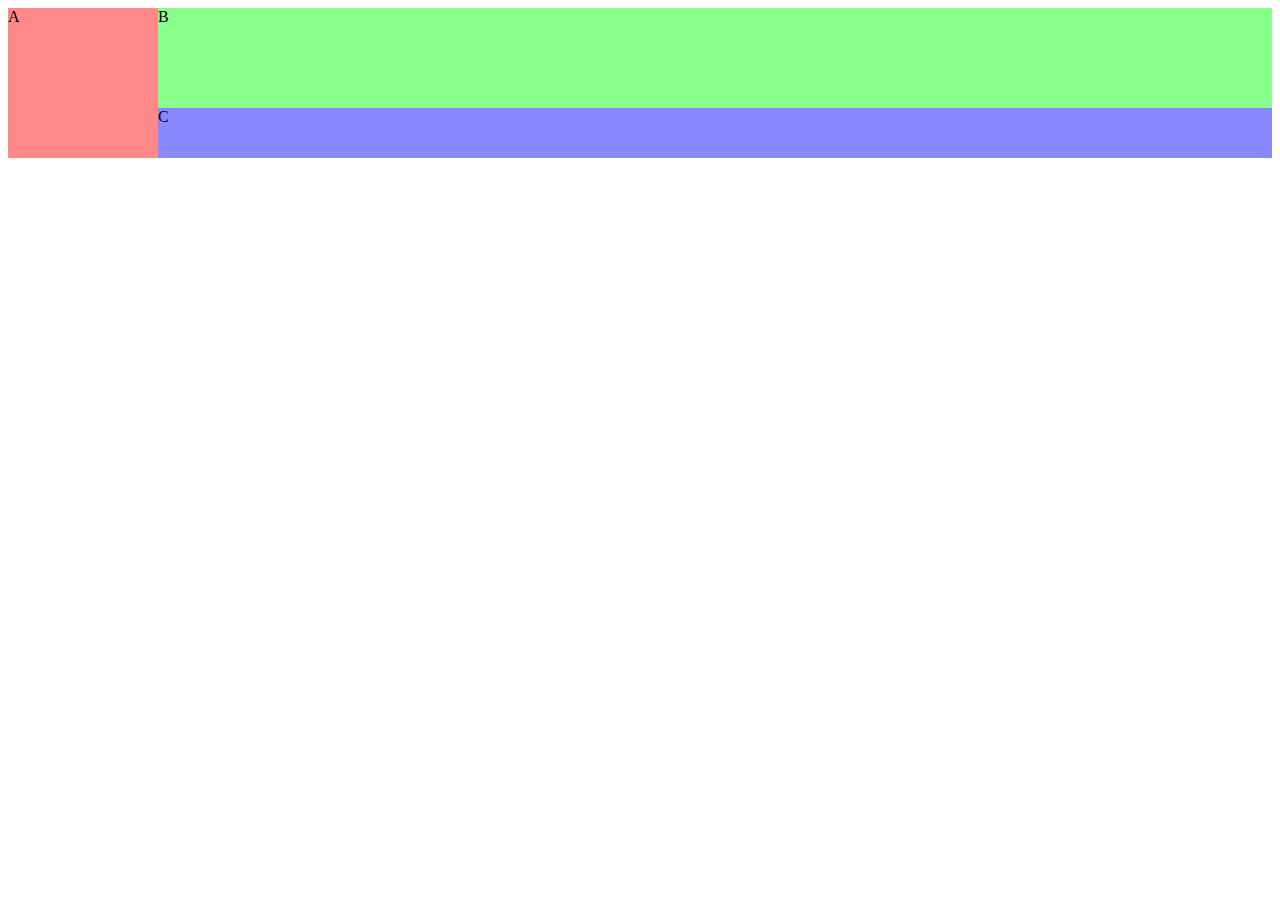
<file: grid-test/index.html>
<!DOCTYPE html>
<html>
  <head>
    <meta charset="UTF-8">
    <title>Grid test page</title>
    <link href="grid.css" rel="stylesheet">
  </head>
  
  <body>
    <main>
      <div id="container"> <!-- コンテナ -->
	<div id="itemA">A</div> <!-- アイテム -->
	<div id="itemB">B</div> <!-- アイテム -->
	<div id="itemC">C</div> <!-- アイテム -->
      </div>
    </main>
  </body>
</html>
</file>
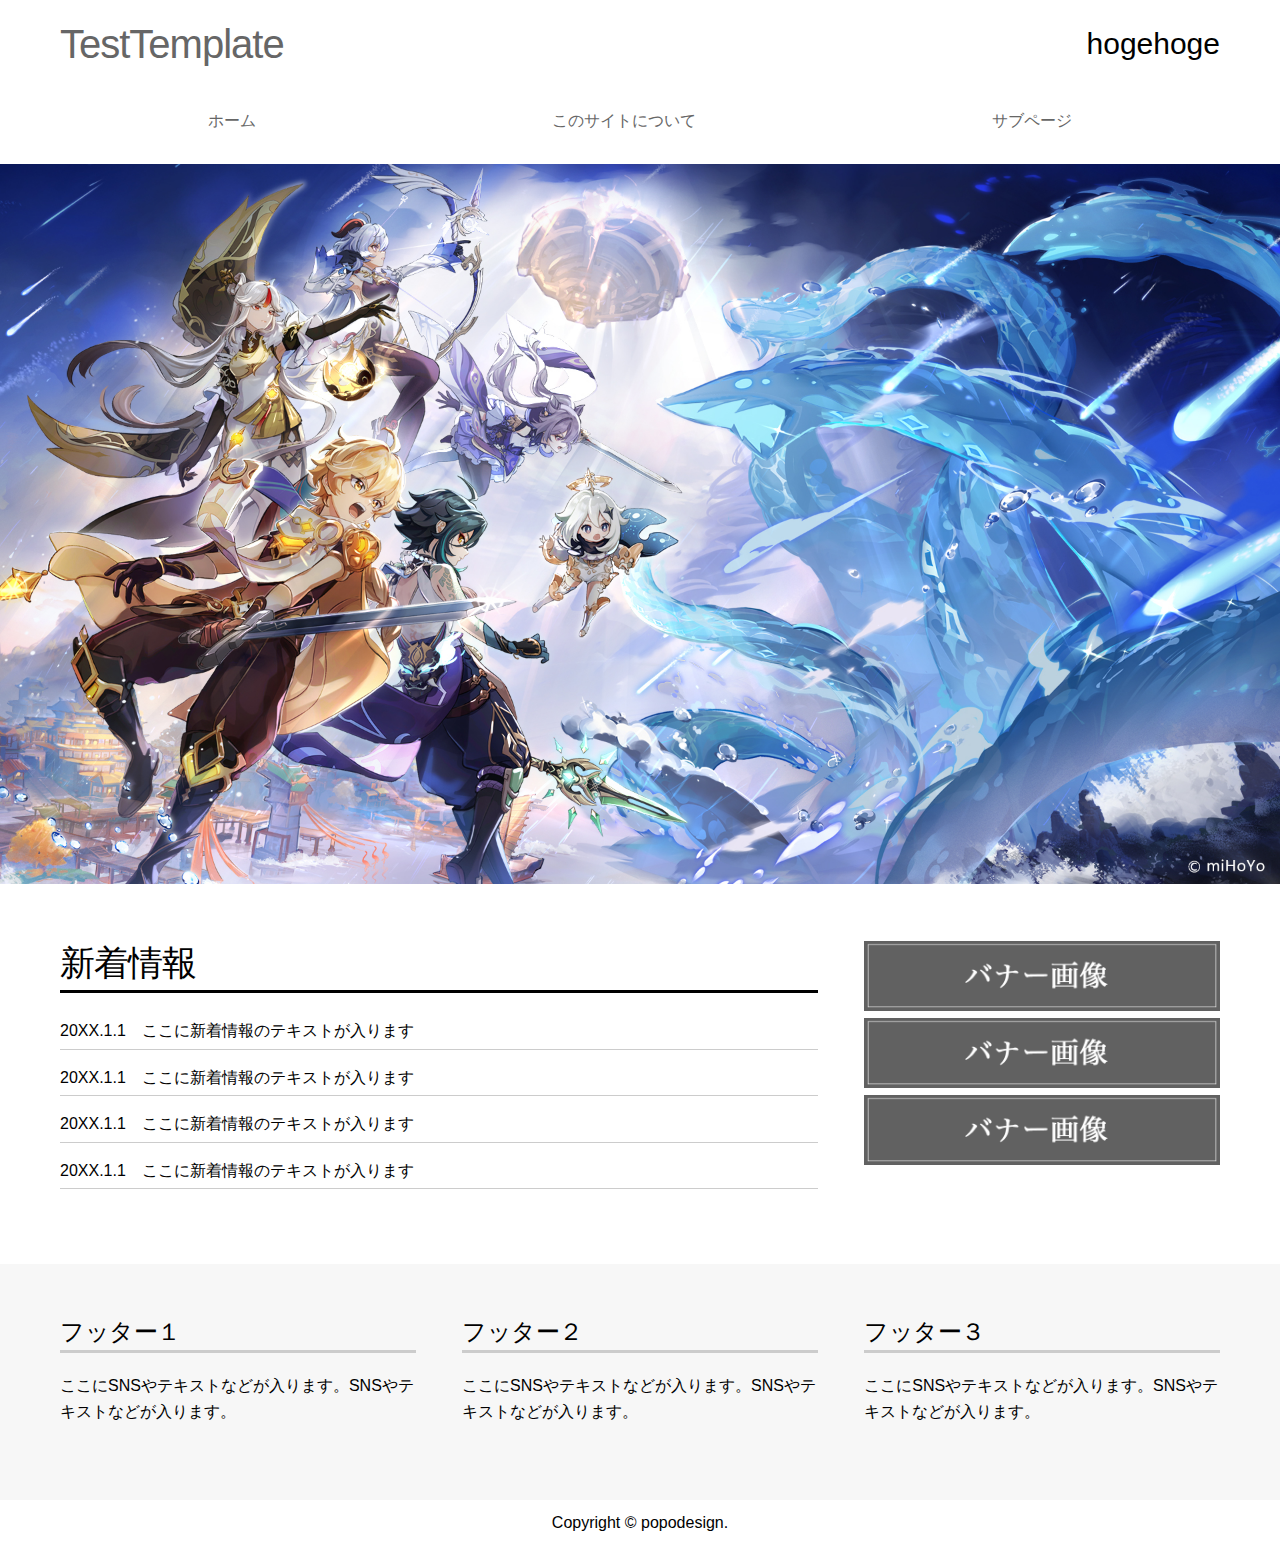
<file: test-templeate/index.html>
<!doctype html>
<html lang="ja">
  <head>
    <meta charset="UTF-8">
    <meta name="viewport" content="width=device-width, initial-scale=1">
    <title>テンプレートテストサイト</title>
    <link rel="stylesheet" media="all" href="css/ress.min.css" />
    <link rel="stylesheet" media="all" href="css/style.css" />
    <script src="js/jquery-2.1.4.min.js"></script>
    <script src="js/style.js"></script>

    <!-- Favicon -->
    <link rel="icon" type="image/png" href="img/favicon.png">
    
  </head>
  <body>
    <header>    
      <div class="container">
	<div class="row">
	  <div class="col span-12">
	    <div class="head">
              <h1><a href="index.html">TestTemplate</a></h1>
	      <div class="telbox">hogehoge</div>
            </div>
	</div></div>
	<div class="row">
	  <div class="col span-12">
            <nav>
              <div id="open"><img src="img/button.png"></div>
              <div id="close"><img src="img/button2.png"></div>    
              <div id="navi">
		<ul>
		  <li><a href="index.html">ホーム</a></li>
		  <li><a href="about.html">このサイトについて</a></li>
		  <li><a href="subpage.html">サブページ</a></li>
		  <!-- <li><a href="subpage.html">サブページ</a></li> -->
		  <!-- <li><a href="subpage.html">サブページ</a></li> -->
		  <!-- <li><a href="subpage.html">お問い合わせ</a></li> -->
		</ul>
              </div>
            </nav>
	  </div>
        </div>
      </div>
    </header>
    <div class="mainimg">
      <!-- <img src="img/mainimg.jpg" alt="メイン画像"> -->
      <img src="../images/PS5_1920x1080.jpg" alt="メイン画像">
    </div>
    <main>
      <div class="container">
	<div class="row">
	  <div class="col span-8">
	    <div class="news">
	      <h2>新着情報</h2>
	      <ul>
		<li>20XX.1.1　ここに新着情報のテキストが入ります</li>
		<li>20XX.1.1　ここに新着情報のテキストが入ります</li>
		<li>20XX.1.1　ここに新着情報のテキストが入ります</li>
		<li>20XX.1.1　ここに新着情報のテキストが入ります</li>
	      </ul>	
	    </div>
	  </div>
	  <div class="col span-4">
	    <a href=""><img src="img/banner.png" alt="バナー画像"></a>
	    <a href=""><img src="img/banner.png" alt="バナー画像"></a>
	    <a href=""><img src="img/banner.png" alt="バナー画像"></a>
	  </div>
	</div>    
      </div>
    </main>
    <footer>
      <div class="container">
	<div class="row">
	  <div class="col span-4">
            <h5>フッター１</h5>
            <p>ここにSNSやテキストなどが入ります。SNSやテキストなどが入ります。</p>
	  </div>
	  <div class="col span-4">
            <h5>フッター２</h5>
            <p>ここにSNSやテキストなどが入ります。SNSやテキストなどが入ります。</p>
	  </div>
	  <div class="col span-4">
            <h5>フッター３</h5>
            <p>ここにSNSやテキストなどが入ります。SNSやテキストなどが入ります。</p>
	  </div>
        </div>
      </div>
    </footer>
    <div class="copyright">
      <div class="container">
	<div class="row">
	  <div class="col">
	    Copyright © <a href="https://popo-design.net" target="_blank">popodesign. </a>
	    
	  </div>    
        </div>
      </div>
    </div>
    <p id="pagetop"><a href="#">TOP</a></p>    
  </body>
</html>
</file>
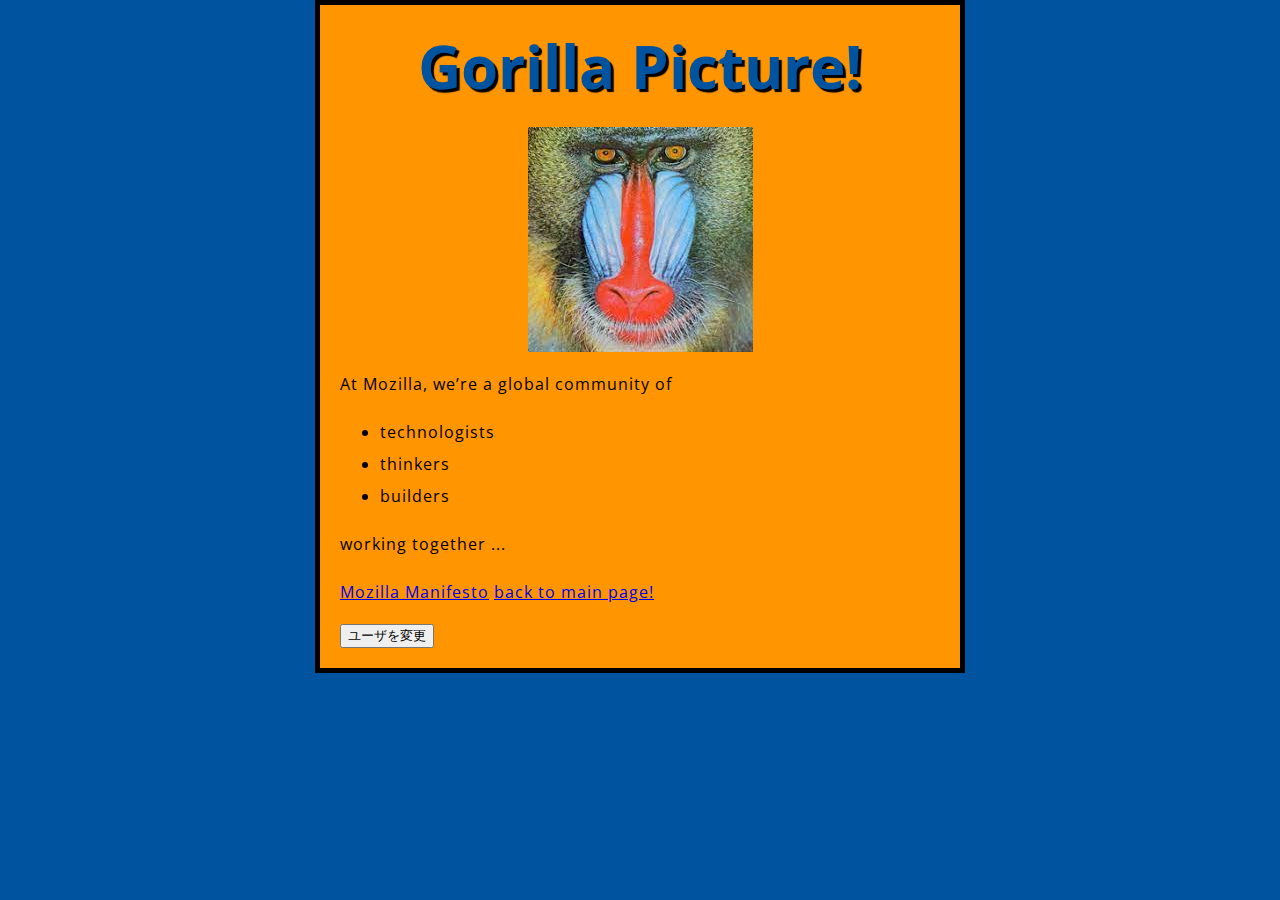
<file: test.html>
<!DOCTYPE html>
<html>
  <head>
    <meta charset="utf-8">
    <title>My test page</title>
    <link href="styles/style.css" rel="stylesheet">
    <link href="https://fonts.googleapis.com/css?family=Open+Sans" rel="stylesheet">
  </head>
  <body>
    <h1>Gorilla Picture!</h1>
    <!-- <img src="images/PS5_1920x1080.jpg" alt="Genshin PS5 image"> -->
    <img src="images/sample-gorilla.jpeg" alt="sample gorilla image">
    <p>At Mozilla, we’re a global community of</p>
    <ul>
      <li>technologists</li>
      <li>thinkers</li>
      <li>builders</li>
    </ul>
    <p>working together ... </p>
    <p><a href="https://www.mozilla.org/en-US/about/manifesto/">Mozilla Manifesto</a>
      <a href="index.html">back to main page!</a></p>
    <button>ユーザを変更</button>
    <script src="scripts/main.js"></script>
  </body>
</html>
</file>
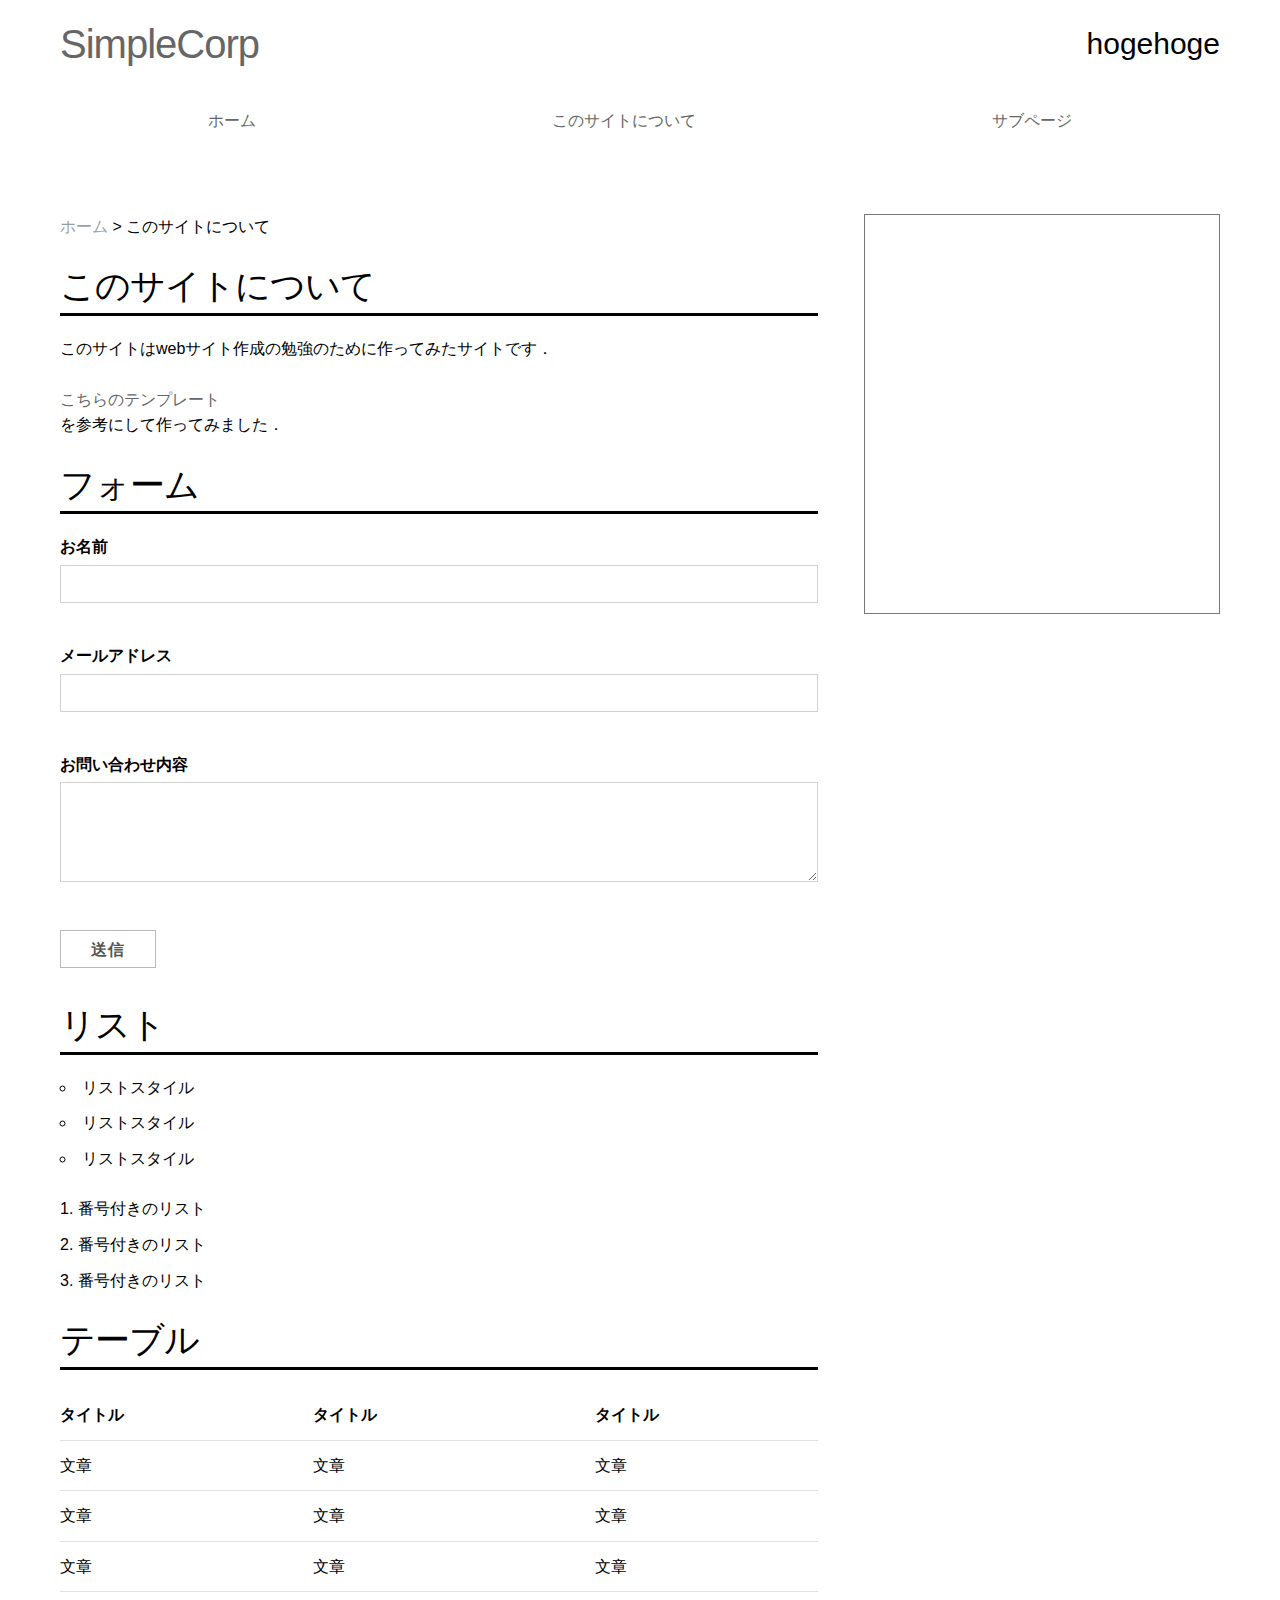
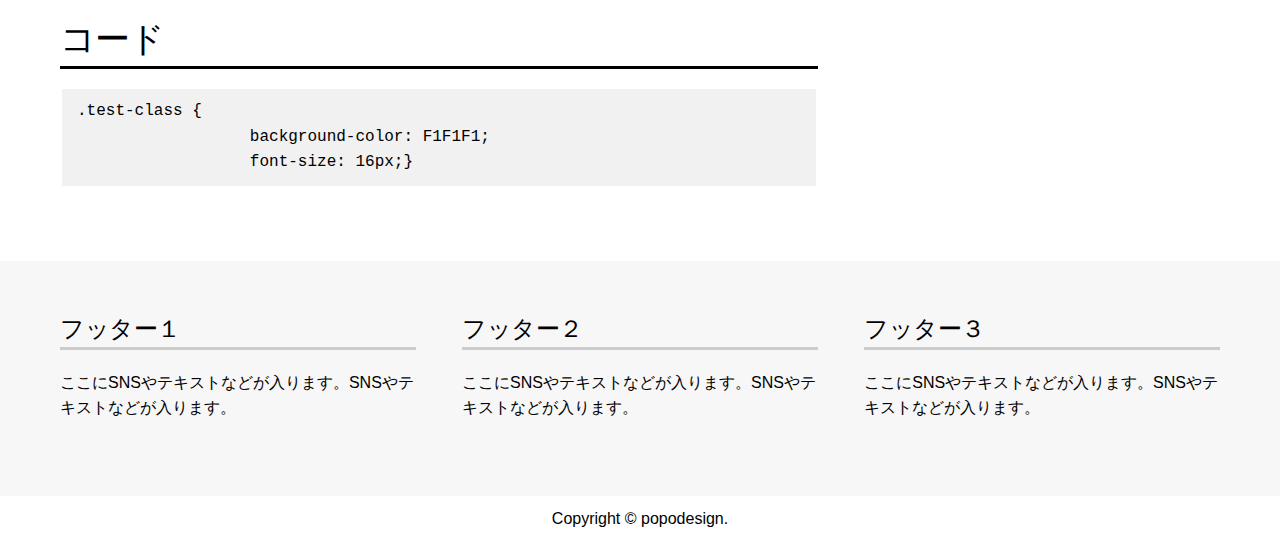
<file: test-templeate/about.html>
<!doctype html>
<html lang="ja">
  <head>
    <meta charset="UTF-8">
    <meta name="viewport" content="width=device-width, initial-scale=1">
    <title>about</title>
    <link rel="stylesheet" media="all" href="css/ress.min.css" />
    <link rel="stylesheet" media="all" href="css/style.css" />
    <script src="js/jquery-2.1.4.min.js"></script>
    <script src="js/style.js"></script>

    <!-- Favicon -->
    <link rel="icon" type="image/png" href="img/favicon.png">
    
  </head>
  <body>
    <header>    
      <div class="container">
	<div class="row">
	  <div class="col span-12">
	    <div class="head">
              <h1><a href="index.html">SimpleCorp</a></h1>
	      <div class="telbox">hogehoge</div>
            </div>
	</div></div>
	<div class="row">
	  <div class="col span-12">
            <nav>
              <div id="open"><img src="img/button.png"></div>
              <div id="close"><img src="img/button2.png"></div>    
              <div id="navi">
		<ul>
		  <li><a href="index.html">ホーム</a></li>
		  <li><a href="about.html">このサイトについて</a></li>
		  <li><a href="subpage.html">サブページ</a></li>
		  <!-- <li><a href="subpage.html">サブページ</a></li> -->
		  <!-- <li><a href="subpage.html">サブページ</a></li> -->
		  <!-- <li><a href="subpage.html">お問い合わせ</a></li> -->		  
		</ul>
              </div>
            </nav>
	  </div>
        </div>
      </div>
    </header>
    <!-- <div class="mainimg"> -->
    <!--   <img src="img/subimg.jpg" alt="サブページ画像"> -->
    <!-- </div> -->
    <main>
      <article>
	<div class="container">
	  <div class="row">
	    <div class="col span-8">
	      <div class="breadcrumb">
		<ul>
		  <li><a href="index.html">ホーム</a> > このサイトについて</li>
		</ul>
	      </div>
	      
	      <h2 class="underline">このサイトについて</h2>
	      <p>このサイトはwebサイト作成の勉強のために作ってみたサイトです．</p>
	      <p><a href="https://popo-design.net/template/index.htm">こちらのテンプレート</a>を参考にして作ってみました．</p>
              <!-- <h1>h1　見出し</h1> -->
              <!-- <h2>h2　見出し</h2> -->
              <!-- <h3>h3　見出し</h3> -->
              <!-- <h4>h4　見出し</h4> -->
              <!-- <h5>h5　見出し</h5> -->
              <!-- <h6>h6　見出し</h6> -->

              <!-- <h2 class="underline">カラム</h2> -->
	      <!-- <p>シンプルなカラムのみ制作しています。横幅が12の数字になるように、レイアウトを組みます。</p> -->
	      <!-- <div class="row"> -->
	      <!-- 	<div style="background-color: #F1F1F1; padding:1rem 0; margin-bottom: 1em;" class="col span-1">カラム1</div> -->
	      <!-- 	<div style="background-color: #F1F1F1; padding:1rem 0; margin-bottom: 1em;" class="col span-11">カラム11</div> -->
	      <!-- </div> -->
	      <!-- <div class="row"> -->
	      <!-- 	<div style="background-color: #F1F1F1; padding:1rem 0; margin-bottom: 1em;"  class="col span-2">カラム2</div> -->
	      <!-- 	<div style="background-color: #F1F1F1; padding:1rem 0; margin-bottom: 1em;" class="col span-10">カラム10</div> -->
	      <!-- </div>	 -->
	      <!-- <div class="row"> -->
	      <!-- 	<div style="background-color: #F1F1F1; padding:1rem 0;  margin-bottom: 1rem;"  class="col span-3">カラム3</div> -->
	      <!-- 	<div style="background-color: #F1F1F1; padding:1rem 0;  margin-bottom: 1rem;" class="col span-9">カラム9</div> -->
	      <!-- </div> -->
	      <!-- <div class="row"> -->
	      <!-- 	<div style="background-color: #F1F1F1; padding:1rem 0;  margin-bottom: 1rem;"  class="col span-4">カラム4</div> -->
	      <!-- 	<div style="background-color: #F1F1F1; padding:1rem 0;  margin-bottom: 1rem;" class="col span-8">カラム8</div> -->
	      <!-- </div> -->
	      <!-- <div class="row"> -->
	      <!-- 	<div style="background-color: #F1F1F1; padding:1rem 0;  margin-bottom: 1rem;"  class="col span-5">カラム5</div> -->
	      <!-- 	<div style="background-color: #F1F1F1; padding:1rem 0;  margin-bottom: 1rem;" class="col span-7">カラム7</div> -->
	      <!-- </div> -->
	      <!-- <div class="row"> -->
	      <!-- 	<div style="background-color: #F1F1F1; padding:1rem 0;  margin-bottom: 1rem;"  class="col span-6">カラム6</div> -->
	      <!-- 	<div style="background-color: #F1F1F1; padding:1rem 0;  margin-bottom: 1rem;" class="col span-6">カラム6</div> -->
	      <!-- </div> -->
	      <!-- <div class="row"> -->
	      <!-- 	<div style="background-color: #F1F1F1; padding:1rem 0;  margin-bottom: 1rem;"  class="col span-7">カラム7</div> -->
	      <!-- 	<div style="background-color: #F1F1F1; padding:1rem 0;  margin-bottom: 1rem;" class="col span-5">カラム5</div> -->
	      <!-- </div> -->
	      <!-- <div class="row"> -->
	      <!-- 	<div style="background-color: #F1F1F1; padding:1rem 0;  margin-bottom: 1rem;"  class="col span-8">カラム8</div> -->
	      <!-- 	<div style="background-color: #F1F1F1; padding:1rem 0;  margin-bottom: 1rem;" class="col span-4">カラム4</div> -->
	      <!-- </div> -->
	      <!-- <div class="row"> -->
	      <!-- 	<div style="background-color: #F1F1F1; padding:1rem 0;  margin-bottom: 1rem;"  class="col span-9">カラム9</div> -->
	      <!-- 	<div style="background-color: #F1F1F1; padding:1rem 0;  margin-bottom: 1rem;" class="col span-3">カラム3</div> -->
	      <!-- </div> -->
	      <!-- <div class="row"> -->
	      <!-- 	<div style="background-color: #F1F1F1; padding:1rem 0;  margin-bottom: 1rem;"  class="col span-10">カラム10</div> -->
	      <!-- 	<div style="background-color: #F1F1F1; padding:1rem 0;  margin-bottom: 1rem;" class="col span-2">カラム2</div> -->
	      <!-- </div> -->
	      <!-- <div class="row"> -->
	      <!-- 	<div style="background-color: #F1F1F1; padding:1rem 0;  margin-bottom: 1rem;"  class="col span-11">カラム11</div> -->
	      <!-- 	<div style="background-color: #F1F1F1; padding:1rem 0;  margin-bottom: 1rem;" class="col span-1">カラム1</div> -->
	      <!-- </div> -->
	      <!-- <div class="row"> -->
	      <!-- 	<div style="background-color: #F1F1F1; padding:1rem 0;  margin-bottom: 1rem;"  class="col span-12">カラム12</div> -->
	      <!-- </div> -->

	      <!-- <h2 class="underline">ボタン</h2> -->
              <!-- <p><a href="" class="button">ボタン</a><a href="" class="button">ボタン</a><a href="" class="button">ボタン</a><a href="" class="button">ボタン</a><a href="" class="button">ボタン</a><a href="" class="button">ボタン</a><a href="" class="button">ボタン</a><a href="" class="button">ボタン</a><a href="" class="button">ボタン</a><a href="" class="button">ボタン</a></p> -->
	      
	      <h2 class="underline">フォーム</h2>
	      <form action="" method="post">
                <p>
                  <label for="name">お名前</label>
                  <input class="full-width" type="text" id="name" name="name">
                </p>
                <p>
                  <label for="email">メールアドレス</label>
                  <input class="full-width" type="email" id="email" name="email">
                </p>
                <p>
                  <label for="message">お問い合わせ内容</label>
                  <textarea class="full-width" id="textarea" name="textarea"></textarea>
                </p>
                <p>
                  <input class="button" type="submit" value="送信">
                </p>
              </form>
	      
	      <h2 class="underline">リスト</h2>
	      <ul>
		<li>リストスタイル</li>
		<li>リストスタイル</li>
		<li>リストスタイル</li>
              </ul>
	      <ol>
		<li>番号付きのリスト</li>
		<li>番号付きのリスト</li>
		<li>番号付きのリスト</li>
              </ol>
	      
	      <h2 class="underline">テーブル</h2>
	      <table class="full-width">
		<thead>
		  <tr>
		    <th>タイトル</th>
		    <th>タイトル</th>
		    <th>タイトル</th>
		  </tr>
		</thead>
		<tbody>
		  <tr>
		    <td>文章</td>
		    <td>文章</td>
		    <td>文章</td>
		  </tr>
		  <tr>
		    <td>文章</td>
		    <td>文章</td>
		    <td>文章</td>
		  </tr>
		  <tr>
		    <td>文章</td>
		    <td>文章</td>
		    <td>文章</td>
		  </tr>
		</tbody>    
	      </table>
	      
	      <h2 class="underline">コード</h2>
	      <pre><code>.test-class {
		  background-color: F1F1F1;
		  font-size: 16px;}</code></pre>

	    </div>
	    <div class="col span-4">
	      <div class="googleCalender">
	    	<iframe src="https://calendar.google.com/calendar/embed?height=600&amp;wkst=1&amp;bgcolor=%23ffffff&amp;ctz=Asia%2FTokyo&amp;src=YmFucmkuZ2Vuc2hpbkBnbWFpbC5jb20&amp;src=amEuamFwYW5lc2UjaG9saWRheUBncm91cC52LmNhbGVuZGFyLmdvb2dsZS5jb20&amp;src=YWRkcmVzc2Jvb2sjY29udGFjdHNAZ3JvdXAudi5jYWxlbmRhci5nb29nbGUuY29t&amp;color=%23039BE5&amp;color=%230B8043&amp;color=%2333B679&amp;showTitle=0&amp;showNav=1" style="border:solid 1px #777" width="800" height="600" frameborder="0" scrolling="no"></iframe>
	      </div>
	      <!-- <a href=""><img src="img/banner.png" alt="バナー画像"></a> -->
	      <!-- <a href=""><img src="img/banner.png" alt="バナー画像"></a> -->
	      <!-- <a href=""><img src="img/banner.png" alt="バナー画像"></a> -->
	    </div>
	  </div>    
        </div>
      </article>
    </main>
    <footer>
      <div class="container">
	<div class="row">
	  <div class="col span-4">
            <h5>フッター１</h5>
            <p>ここにSNSやテキストなどが入ります。SNSやテキストなどが入ります。</p>
	  </div>
	  <div class="col span-4">
            <h5>フッター２</h5>
            <p>ここにSNSやテキストなどが入ります。SNSやテキストなどが入ります。</p>
	  </div>
	  <div class="col span-4">
            <h5>フッター３</h5>
            <p>ここにSNSやテキストなどが入ります。SNSやテキストなどが入ります。</p>
	  </div>
        </div>
      </div>
    </footer>
    <div class="copyright">
      <div class="container">
	<div class="row">
	  <div class="col">
	    Copyright © <a href="https://popo-design.net" target="_blank">popodesign. </a>
	    
	  </div>    
        </div>
      </div>
    </div>
    <p id="pagetop"><a href="#">TOP</a></p>    
  </body>
</html>
</file>
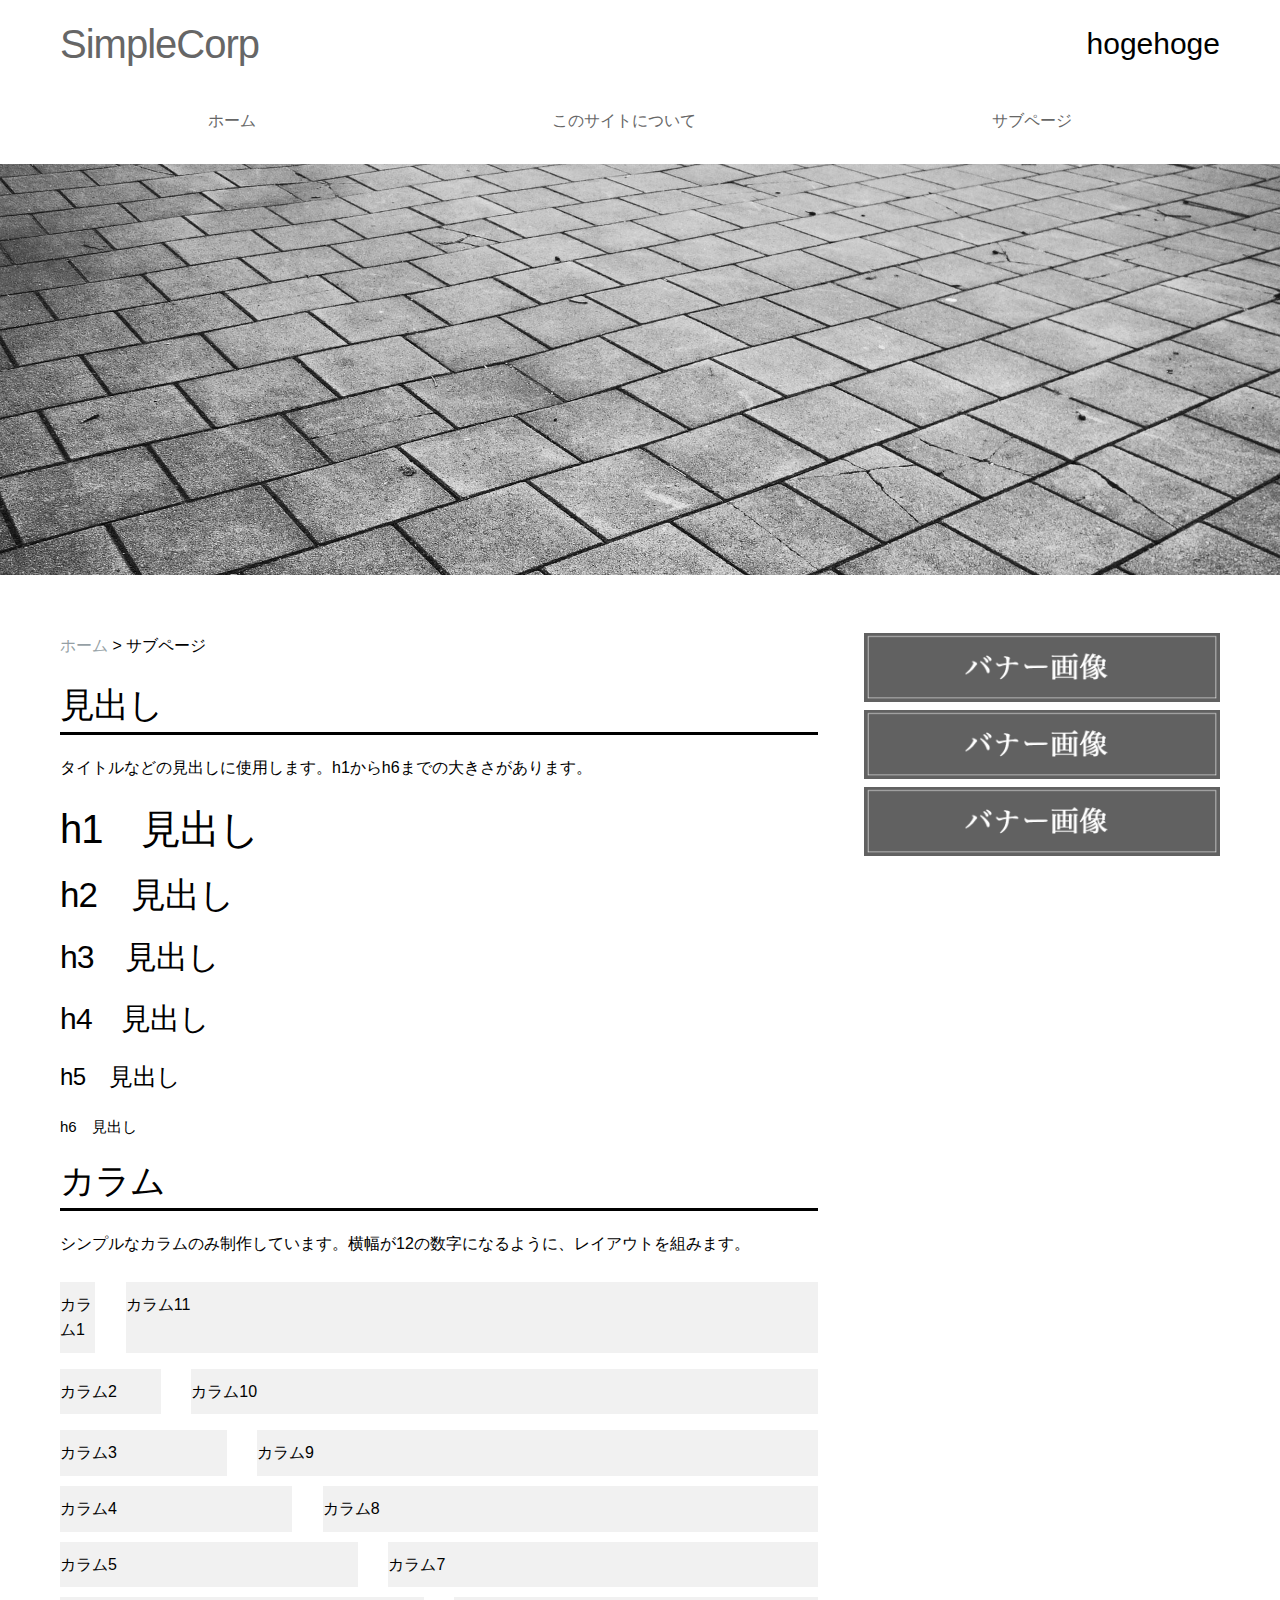
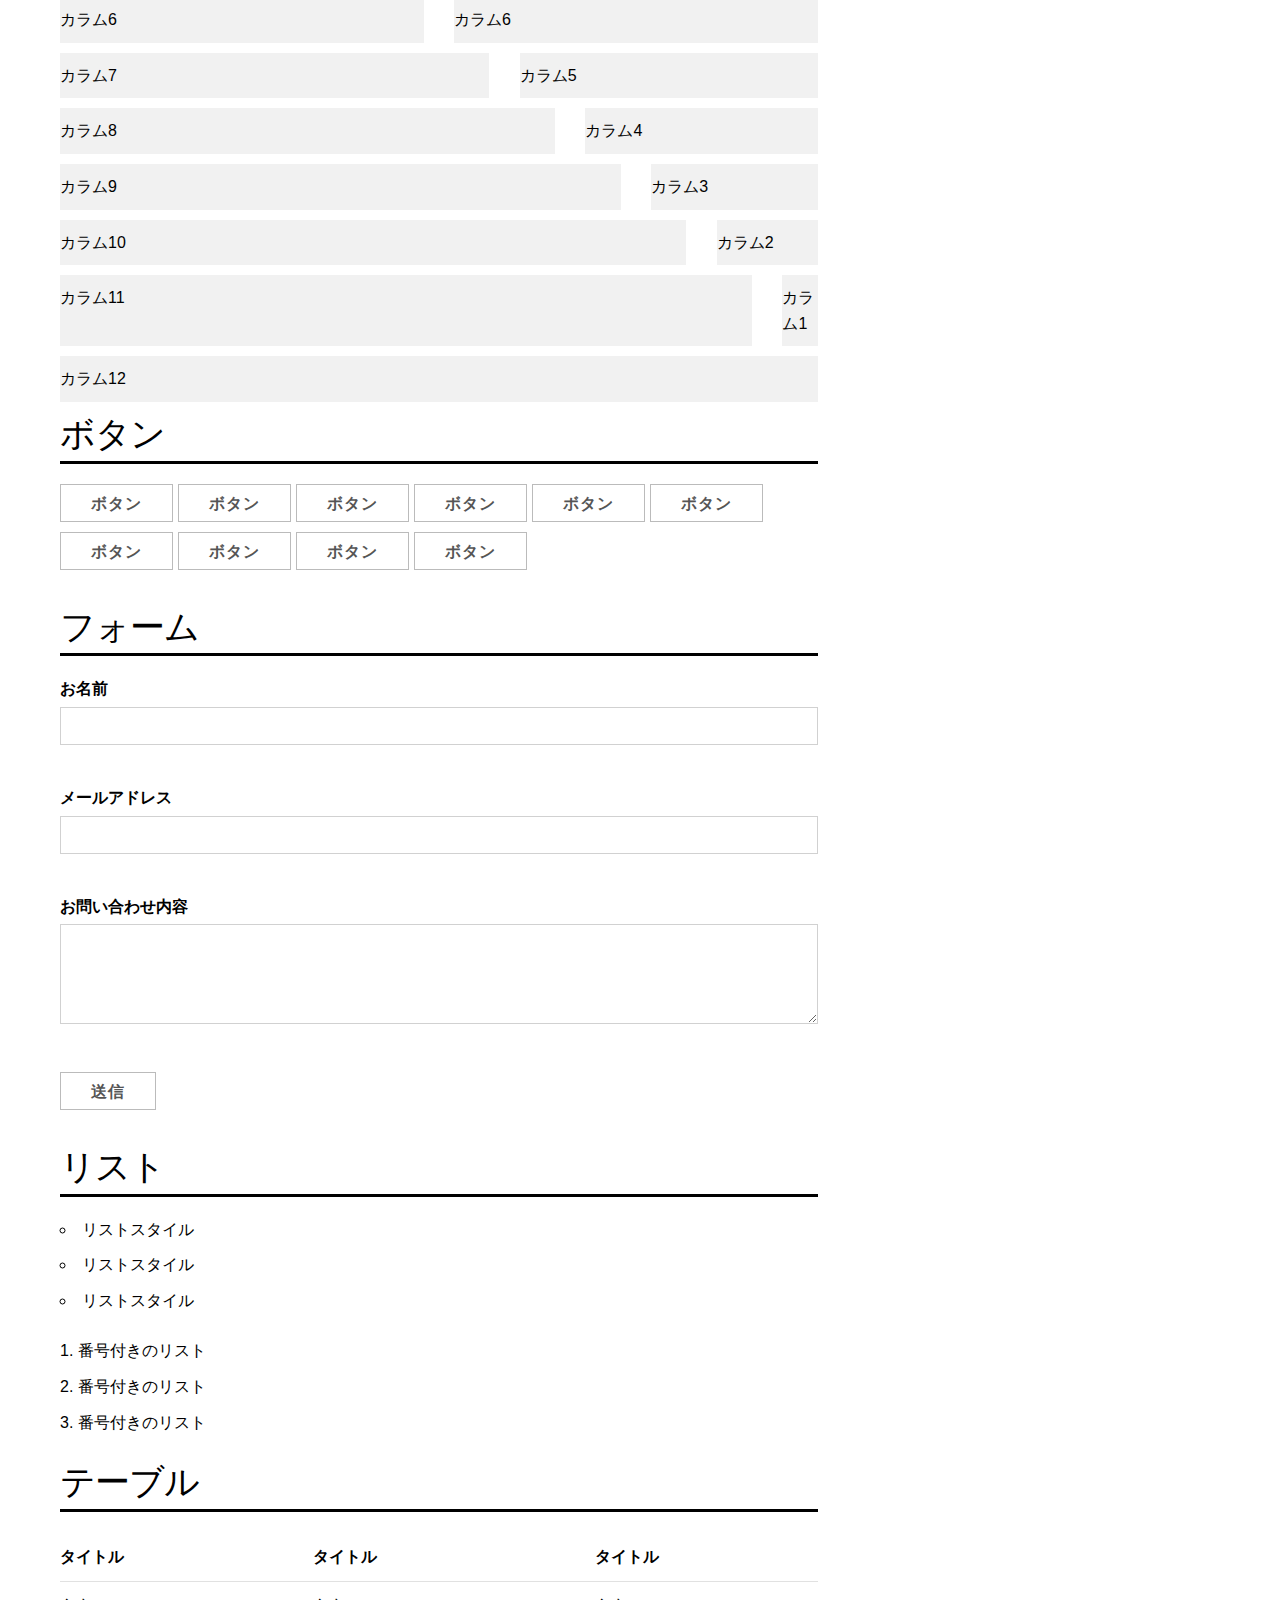
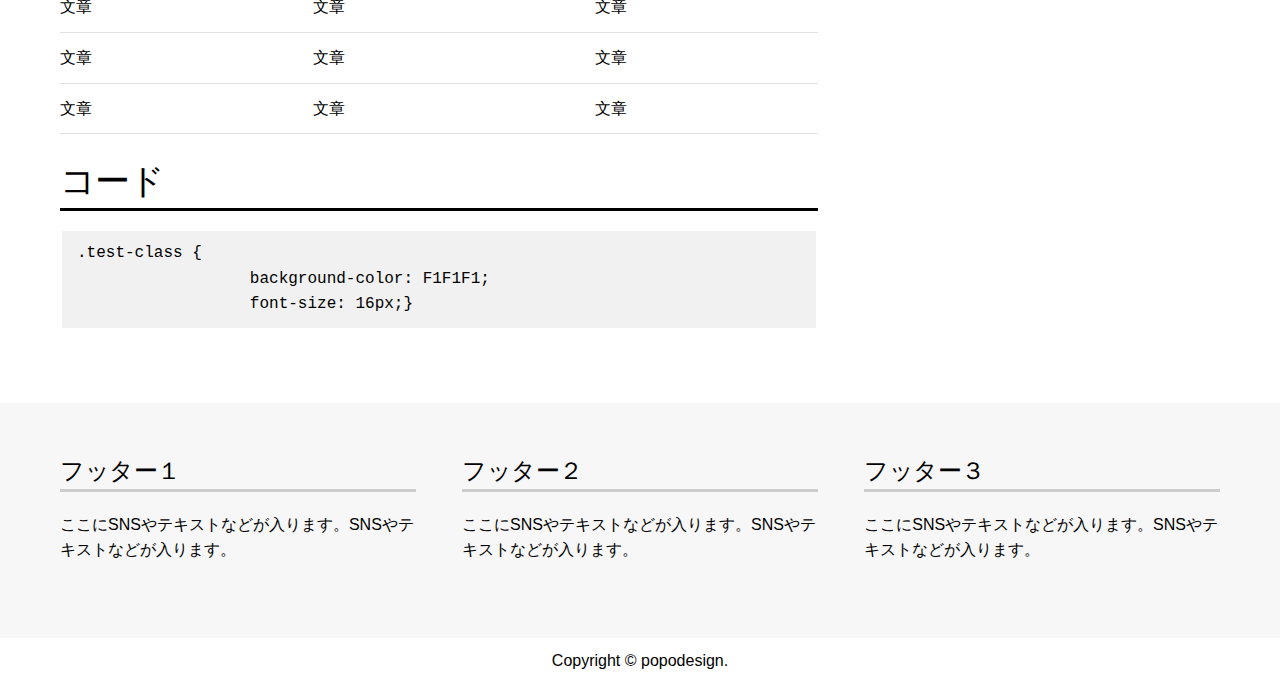
<file: test-templeate/subpage.html>
<!doctype html>
<html lang="ja">
  <head>
    <meta charset="UTF-8">
    <meta name="viewport" content="width=device-width, initial-scale=1">
    <title>シンプルコーポレートサイト</title>
    <link rel="stylesheet" media="all" href="css/ress.min.css" />
    <link rel="stylesheet" media="all" href="css/style.css" />
    <script src="js/jquery-2.1.4.min.js"></script>
    <script src="js/style.js"></script>

    <!-- Favicon -->
    <link rel="icon" type="image/png" href="img/favicon.png">
    
  </head>
  <body>
    <header>    
      <div class="container">
	<div class="row">
	  <div class="col span-12">
	    <div class="head">
              <h1><a href="index.html">SimpleCorp</a></h1>
	      <div class="telbox">hogehoge</div>
            </div>
	</div></div>
	<div class="row">
	  <div class="col span-12">
            <nav>
              <div id="open"><img src="img/button.png"></div>
              <div id="close"><img src="img/button2.png"></div>    
              <div id="navi">
		<ul>
		  <li><a href="index.html">ホーム</a></li>
		  <li><a href="about.html">このサイトについて</a></li>
		  <li><a href="subpage.html">サブページ</a></li>
		  <!-- <li><a href="subpage.html">サブページ</a></li> -->
		  <!-- <li><a href="subpage.html">サブページ</a></li> -->
		  <!-- <li><a href="subpage.html">お問い合わせ</a></li> -->		  
		</ul>
              </div>
            </nav>
	  </div>
        </div>
      </div>
    </header>
    <div class="mainimg">
      <img src="img/subimg.jpg" alt="サブページ画像">
    </div>
    <main>
      <article>
	<div class="container">
	  <div class="row">
	    <div class="col span-8">
	      <div class="breadcrumb">
		<ul>
		  <li><a href="index.html">ホーム</a> > サブページ</li>
		</ul>
	      </div>
	      
	      <h2 class="underline">見出し</h2>
	      <p>タイトルなどの見出しに使用します。h1からh6までの大きさがあります。</p>
              <h1>h1　見出し</h1>
              <h2>h2　見出し</h2>
              <h3>h3　見出し</h3>
              <h4>h4　見出し</h4>
              <h5>h5　見出し</h5>
              <h6>h6　見出し</h6>

              <h2 class="underline">カラム</h2>
	      <p>シンプルなカラムのみ制作しています。横幅が12の数字になるように、レイアウトを組みます。</p>
	      <div class="row">
		<div style="background-color: #F1F1F1; padding:1rem 0; margin-bottom: 1em;" class="col span-1">カラム1</div>
		<div style="background-color: #F1F1F1; padding:1rem 0; margin-bottom: 1em;" class="col span-11">カラム11</div>
	      </div>
	      <div class="row">
		<div style="background-color: #F1F1F1; padding:1rem 0; margin-bottom: 1em;"  class="col span-2">カラム2</div>
		<div style="background-color: #F1F1F1; padding:1rem 0; margin-bottom: 1em;" class="col span-10">カラム10</div>
	      </div>	
	      <div class="row">
		<div style="background-color: #F1F1F1; padding:1rem 0;  margin-bottom: 1rem;"  class="col span-3">カラム3</div>
		<div style="background-color: #F1F1F1; padding:1rem 0;  margin-bottom: 1rem;" class="col span-9">カラム9</div>
	      </div>
	      <div class="row">
		<div style="background-color: #F1F1F1; padding:1rem 0;  margin-bottom: 1rem;"  class="col span-4">カラム4</div>
		<div style="background-color: #F1F1F1; padding:1rem 0;  margin-bottom: 1rem;" class="col span-8">カラム8</div>
	      </div>
	      <div class="row">
		<div style="background-color: #F1F1F1; padding:1rem 0;  margin-bottom: 1rem;"  class="col span-5">カラム5</div>
		<div style="background-color: #F1F1F1; padding:1rem 0;  margin-bottom: 1rem;" class="col span-7">カラム7</div>
	      </div>
	      <div class="row">
		<div style="background-color: #F1F1F1; padding:1rem 0;  margin-bottom: 1rem;"  class="col span-6">カラム6</div>
		<div style="background-color: #F1F1F1; padding:1rem 0;  margin-bottom: 1rem;" class="col span-6">カラム6</div>
	      </div>
	      <div class="row">
		<div style="background-color: #F1F1F1; padding:1rem 0;  margin-bottom: 1rem;"  class="col span-7">カラム7</div>
		<div style="background-color: #F1F1F1; padding:1rem 0;  margin-bottom: 1rem;" class="col span-5">カラム5</div>
	      </div>
	      <div class="row">
		<div style="background-color: #F1F1F1; padding:1rem 0;  margin-bottom: 1rem;"  class="col span-8">カラム8</div>
		<div style="background-color: #F1F1F1; padding:1rem 0;  margin-bottom: 1rem;" class="col span-4">カラム4</div>
	      </div>
	      <div class="row">
		<div style="background-color: #F1F1F1; padding:1rem 0;  margin-bottom: 1rem;"  class="col span-9">カラム9</div>
		<div style="background-color: #F1F1F1; padding:1rem 0;  margin-bottom: 1rem;" class="col span-3">カラム3</div>
	      </div>
	      <div class="row">
		<div style="background-color: #F1F1F1; padding:1rem 0;  margin-bottom: 1rem;"  class="col span-10">カラム10</div>
		<div style="background-color: #F1F1F1; padding:1rem 0;  margin-bottom: 1rem;" class="col span-2">カラム2</div>
	      </div>
	      <div class="row">
		<div style="background-color: #F1F1F1; padding:1rem 0;  margin-bottom: 1rem;"  class="col span-11">カラム11</div>
		<div style="background-color: #F1F1F1; padding:1rem 0;  margin-bottom: 1rem;" class="col span-1">カラム1</div>
	      </div>
	      <div class="row">
		<div style="background-color: #F1F1F1; padding:1rem 0;  margin-bottom: 1rem;"  class="col span-12">カラム12</div>
	      </div>

	      <h2 class="underline">ボタン</h2>
              <p><a href="" class="button">ボタン</a><a href="" class="button">ボタン</a><a href="" class="button">ボタン</a><a href="" class="button">ボタン</a><a href="" class="button">ボタン</a><a href="" class="button">ボタン</a><a href="" class="button">ボタン</a><a href="" class="button">ボタン</a><a href="" class="button">ボタン</a><a href="" class="button">ボタン</a></p>
	      
	      <h2 class="underline">フォーム</h2>
	      <form action="" method="post">
                <p>
                  <label for="name">お名前</label>
                  <input class="full-width" type="text" id="name" name="name">
                </p>
                <p>
                  <label for="email">メールアドレス</label>
                  <input class="full-width" type="email" id="email" name="email">
                </p>
                <p>
                  <label for="message">お問い合わせ内容</label>
                  <textarea class="full-width" id="textarea" name="textarea"></textarea>
                </p>
                <p>
                  <input class="button" type="submit" value="送信">
                </p>
              </form>
	      
	      <h2 class="underline">リスト</h2>
	      <ul>
		<li>リストスタイル</li>
		<li>リストスタイル</li>
		<li>リストスタイル</li>
              </ul>
	      <ol>
		<li>番号付きのリスト</li>
		<li>番号付きのリスト</li>
		<li>番号付きのリスト</li>
              </ol>
	      
	      <h2 class="underline">テーブル</h2>
	      <table class="full-width">
		<thead>
		  <tr>
		    <th>タイトル</th>
		    <th>タイトル</th>
		    <th>タイトル</th>
		  </tr>
		</thead>
		<tbody>
		  <tr>
		    <td>文章</td>
		    <td>文章</td>
		    <td>文章</td>
		  </tr>
		  <tr>
		    <td>文章</td>
		    <td>文章</td>
		    <td>文章</td>
		  </tr>
		  <tr>
		    <td>文章</td>
		    <td>文章</td>
		    <td>文章</td>
		  </tr>
		</tbody>    
	      </table>
	      
	      <h2 class="underline">コード</h2>
	      <pre><code>.test-class {
		  background-color: F1F1F1;
		  font-size: 16px;}</code></pre>

	    </div>
	    <div class="col span-4">
	      <a href=""><img src="img/banner.png" alt="バナー画像"></a>
	      <a href=""><img src="img/banner.png" alt="バナー画像"></a>
	      <a href=""><img src="img/banner.png" alt="バナー画像"></a>
	    </div>
	  </div>    
        </div>
      </article>
    </main>
    <footer>
      <div class="container">
	<div class="row">
	  <div class="col span-4">
            <h5>フッター１</h5>
            <p>ここにSNSやテキストなどが入ります。SNSやテキストなどが入ります。</p>
	  </div>
	  <div class="col span-4">
            <h5>フッター２</h5>
            <p>ここにSNSやテキストなどが入ります。SNSやテキストなどが入ります。</p>
	  </div>
	  <div class="col span-4">
            <h5>フッター３</h5>
            <p>ここにSNSやテキストなどが入ります。SNSやテキストなどが入ります。</p>
	  </div>
        </div>
      </div>
    </footer>
    <div class="copyright">
      <div class="container">
	<div class="row">
	  <div class="col">
	    Copyright © <a href="https://popo-design.net" target="_blank">popodesign. </a>
	    
	  </div>    
        </div>
      </div>
    </div>
    <p id="pagetop"><a href="#">TOP</a></p>    
  </body>
</html>
</file>
<file: grid-test/grid.css>
#container {
    display: grid; /* グリッドレイアウト */
    grid-template-rows: 100px 50px;
    grid-template-columns: 150px 1fr;
}
#itemA {
    grid-row: 1 / 3;
    grid-column: 1 / 2;
    background: #f88;
}
#itemB {
    grid-row: 1 / 2;
    grid-column: 2 / 3;
    background: #8f8;
}
#itemC {
    grid-row: 2 / 3;
    grid-column: 2 / 3;
    background: #88f;
}
</file>
<file: test-templeate/css/style.css>
@charset "UTF-8";
@import url("grid.css");

img {
    max-width:100%;
    height: auto;/*高さ自動*/
}
a {
    display:block;
    color: #666;
    text-decoration-line: none;
}
a:hover { 
    color: #999;
}
a img:hover {
    opacity: 0.8;
}
.underline {
    border-bottom: 3px solid #000;
    padding-bottom: 0.5rem;
}

/*ヘッダー
-------------------------------------*/
.head {
    display: flex;
    flex-direction: row;
    padding: 1rem 0 0 0;
}

.head h1 { 
    padding: 1rem 0;
}
.telbox {
    margin-left: auto;
    font-size: 3.0rem;
    padding: 1rem 0 0 0;
}
nav ul {
    display: flex;
    flex-direction: row;
    justify-content: space-around;
    list-style: none;
    margin-bottom: 1rem;
}
nav li {
    display: block;
    flex: 1 0 auto;
}
nav li a {
    text-decoration: none;
    text-align: center;
}
nav a:hover {
    background-color: #f7f7f7;    
}
nav a {
    padding: 1rem;
}

@media screen and (min-width: 768px){
    /* PC時はMENUボタンを非表示 */
    #open,#close {
	display: none !important;
    }

    #navi {
	display: block !important;
    }
}

@media screen and (max-width: 768px){
    .head {
	flex-direction: column;
	text-align: left;
	margin-bottom: 20px;
    }
    .telbox {
	margin-left: 0;
	text-align: center;
    }
    .head #open,#close  {
	position: absolute;
	top: 28px;
	right: 12px;
    }
    nav ul {
	flex-direction: column;
    }

    nav li {
	padding-top: 0;
	border-bottom: 1px solid #ccc;
	margin-bottom: 0;
    }
    /* スマホ時はMENUボタンを表示 */
    #open,#close  {
	display: block;
	width: 50px;
	border: none;
	position: absolute;
	top: 20px;
	right: 12px;
    }
    /* スマホ時はメニューを非表示 */
    #navi {
	display: none;
    }
}

/*メイン画像
-------------------------------------*/
.mainimg img {
    width: 100vw;
}

/*メインコンテンツ
-------------------------------------*/
main {
    margin: 5rem 0 5rem 0;
}

/* カレンダー*/
.googleCalender iframe {
    width:100%;
    max-width:800px;
    height:400px;
}

/*新着情報
-------------------------------------*/
.news h2 {
    border-bottom: 3px solid #000;
    padding-bottom: 0.5rem;
}
.news li {
    list-style-type: none;
    border-bottom: 1px solid #ccc;
    padding: 0.5rem 0;
}

/*フッター
-------------------------------------*/
footer {
    background-color: #f7f7f7;
    padding: 5rem 0;
}
footer h5 {
    border-bottom: 3px solid #ccc;
}

/*コピーライト
-------------------------------------*/
.copyright {
    text-align: center;
    padding: 1rem 0;
    background-color: #fff;
}
.copyright a {
    color: #000;
    text-decoration: none;
    display: inline-block;
}

/*ページトップへ戻るボタン
-------------------------------------*/
#pagetop {
    position: fixed;
    bottom: 15px;
    right: 15px;
}
#pagetop a {
    display: block;
    background: #000;
    color: #fff;
    width: 50px;
    padding: 10px 5px;
    text-align: center;
}
#pagetop a:hover {
    background: #666;
}
/*パンくずリスト
-----------------------------------*/
.breadcrumb {
    margin: 0 0 1em 0;
    padding: 0;	
}
.breadcrumb li {
    list-style-type: none;
}
.breadcrumb li a {
    display: inline-block;
    color: #959fa5;
}
</file>
<file: styles/style.css>
html {
  font-size: 10px; /* px means "pixels": the base font size is now 10 pixels high  */
  font-family: "Open Sans", sans-serif; /* this should be the rest of the output you got from Google fonts */
  background-color: #00539F;
}
body {
  width: 600px;
  margin: 0 auto;
  background-color: #FF9500;
  padding: 0 20px 20px 20px;
  border: 5px solid black;
}
h1 {
  font-size: 60px;
  text-align: center;

  margin: 0;
  padding: 20px 0;
  color: #00539F;
  text-shadow: 3px 3px 1px black;
}
img {
  display: block;
  margin: 0 auto;
}
p, li {
  font-size: 16px;
  line-height: 2;
  letter-spacing: 1px;
}
</file>
<file: test-templeate/css/ress.min.css>
/*!
 * ress.css • v1.2.2
 * MIT License
 * github.com/filipelinhares/ress
 */html{box-sizing:border-box;overflow-y:scroll;-webkit-text-size-adjust:100%}*,:after,:before{background-repeat:no-repeat;box-sizing:inherit}:after,:before{text-decoration:inherit;vertical-align:inherit}*{padding:0;margin:0}audio:not([controls]){display:none;height:0}hr{overflow:visible}article,aside,details,figcaption,figure,footer,header,main,menu,nav,section,summary{display:block}summary{display:list-item}small{font-size:80%}[hidden],template{display:none}abbr[title]{border-bottom:1px dotted;text-decoration:none}a{background-color:transparent;-webkit-text-decoration-skip:objects}a:active,a:hover{outline-width:0}code,kbd,pre,samp{font-family:monospace,monospace}b,strong{font-weight:bolder}dfn{font-style:italic}mark{background-color:#ff0;color:#000}sub,sup{font-size:75%;line-height:0;position:relative;vertical-align:baseline}sub{bottom:-.25em}sup{top:-.5em}input{border-radius:0}[role=button],[type=button],[type=reset],[type=submit],button{cursor:pointer}[disabled]{cursor:default}[type=number]{width:auto}[type=search]{-webkit-appearance:textfield}[type=search]::-webkit-search-cancel-button,[type=search]::-webkit-search-decoration{-webkit-appearance:none}textarea{overflow:auto;resize:vertical}button,input,optgroup,select,textarea{font:inherit}optgroup{font-weight:700}button{overflow:visible}[type=button]::-moz-focus-inner,[type=reset]::-moz-focus-inner,[type=submit]::-moz-focus-inner,button::-moz-focus-inner{border-style:0;padding:0}[type=button]::-moz-focus-inner,[type=reset]::-moz-focus-inner,[type=submit]::-moz-focus-inner,button:-moz-focusring{outline:1px dotted ButtonText}[type=reset],[type=submit],button,html [type=button]{-webkit-appearance:button}button,select{text-transform:none}button,input,select,textarea{background-color:transparent;border-style:none;color:inherit}select{-moz-appearance:none;-webkit-appearance:none}select::-ms-expand{display:none}select::-ms-value{color:currentColor}legend{border:0;color:inherit;display:table;max-width:100%;white-space:normal}::-webkit-file-upload-button{-webkit-appearance:button;font:inherit}[type=search]{-webkit-appearance:textfield;outline-offset:-2px}img{border-style:none}progress{vertical-align:baseline}svg:not(:root){overflow:hidden}audio,canvas,progress,video{display:inline-block}@media screen{[hidden~=screen]{display:inherit}[hidden~=screen]:not(:active):not(:focus):not(:target){position:absolute!important;clip:rect(0 0 0 0)!important}}[aria-busy=true]{cursor:progress}[aria-controls]{cursor:pointer}[aria-disabled]{cursor:default}::-moz-selection{background-color:#b3d4fc;color:#000;text-shadow:none}::selection{background-color:#b3d4fc;color:#000;text-shadow:none}
</file>
